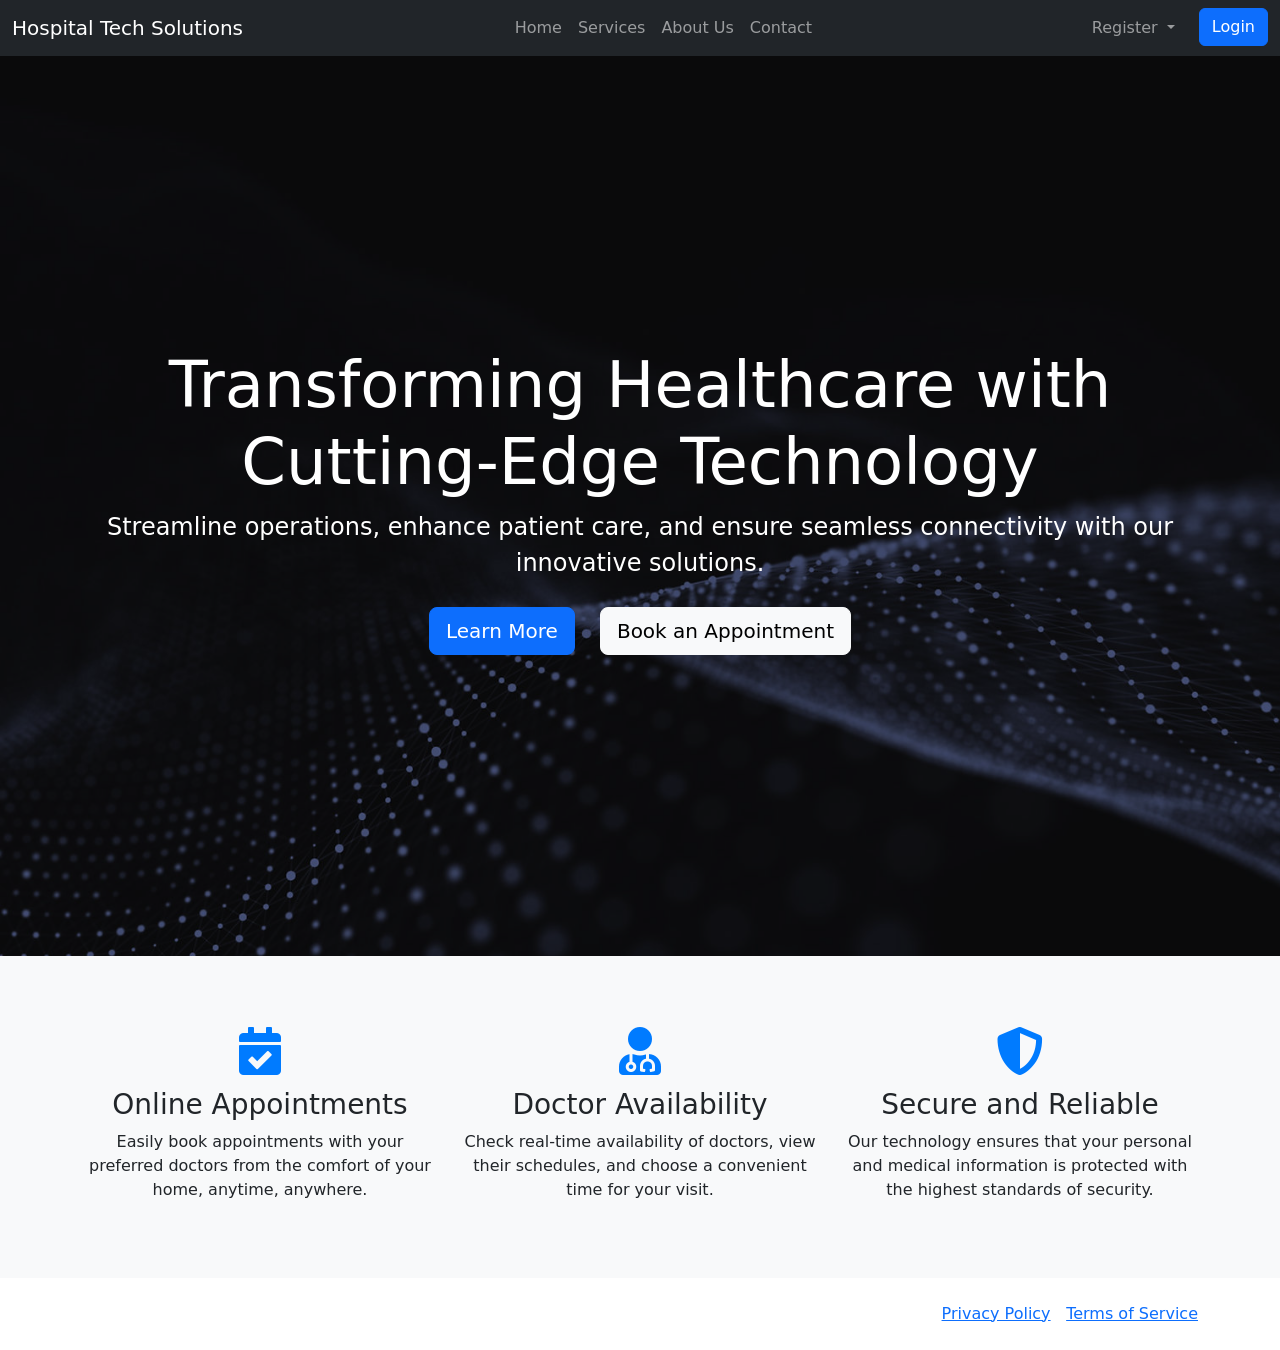
<file: html/index.html>
<!DOCTYPE html>
<html lang="en">

<head>
    <meta charset="UTF-8">
    <meta name="viewport" content="width=device-width, initial-scale=1.0">
    <title>Hospital Tech Solutions</title>
    <link href="https://cdn.jsdelivr.net/npm/bootstrap@5.3.3/dist/css/bootstrap.min.css" rel="stylesheet"
        integrity="sha384-QWTKZyjpPEjISv5WaRU9OFeRpok6YctnYmDr5pNlyT2bRjXh0JMhjY6hW+ALEwIH" crossorigin="anonymous">
    <link rel="stylesheet" href="https://cdnjs.cloudflare.com/ajax/libs/font-awesome/5.15.4/css/all.min.css">
    <link rel="stylesheet" href="../css/index.css">
</head>

<body>
    <!--  Navbar -->
    <nav class="navbar navbar-expand-lg  navbar-dark bg-dark fixed-top">
        <div class="container-fluid">
            <a class="navbar-brand" href="#">Hospital Tech Solutions</a>
            <button class="navbar-toggler" type="button" data-bs-toggle="collapse"
                data-bs-target="#navbarSupportedContent" aria-controls="navbarSupportedContent" aria-expanded="false"
                aria-label="Toggle navigation">
                <span class="navbar-toggler-icon"></span>
            </button>
            <div class="collapse navbar-collapse" id="navbarNav">
                <ul class="navbar-nav mx-auto mb-2 mb-lg-0">
                    <li class="nav-item active">
                        <a class="nav-link" href="../html/index.html">Home</a>
                    </li>
                    <li class="nav-item">
                        <a class="nav-link" href="#">Services</a>
                    </li>
                    <li class="nav-item">
                        <a class="nav-link" href="../html/aboutUs.html">About Us</a>
                    </li>
                    <li class="nav-item">
                        <a class="nav-link" href="../html/contact.html">Contact</a>
                    </li>


                </ul>

                <div class="d-flex">
                    <ul class="navbar-nav">
                        <li class="nav-item dropdown mx-3">
                            <a class="nav-link dropdown-toggle" href="#" role="button" data-bs-toggle="dropdown"
                                aria-expanded="false">
                                Register
                            </a>
                            <ul class="dropdown-menu">
                                <li><a class="dropdown-item" href="../html/patientRegistration.html">Patient
                                        Registration</a>
                                </li>
                                <li>
                                    <hr class="dropdown-divider">
                                </li>
                                <li><a class="dropdown-item" href="../html/doctorRegistration.html">Doctor
                                        Registration</a>
                                </li>
                            </ul>
                        </li>
                    </ul>
                    <a href="../html/login.html">
                        <button class="btn btn-primary" type="button">Login</button>
                    </a>
                </div>
            </div>
        </div>
    </nav>

    <header class="hero-section">
        <div class="hero-overlay"></div>
        <div class="container hero-content">
            <h1>Transforming Healthcare with Cutting-Edge Technology</h1>
            <p class="lead">Streamline operations, enhance patient care, and ensure seamless connectivity with our
                innovative solutions.</p>
            <a href="#" class="btn btn-primary btn-lg cta-button">Learn More</a>
            <a href="#" class="btn btn-light btn-lg cta-button">Book an Appointment</a>
        </div>
    </header>

    <section class="features-icons bg-light text-center">
        <div class="container">
            <div class="row">
                <div class="col-lg-4">
                    <div class="feature-icon">
                        <i class="fas fa-calendar-check"></i>
                    </div>
                    <h3>Online Appointments</h3>
                    <p>Easily book appointments with your preferred doctors from the comfort of your home, anytime,
                        anywhere.</p>
                </div>
                <div class="col-lg-4">
                    <div class="feature-icon">
                        <i class="fas fa-user-md"></i>
                    </div>
                    <h3>Doctor Availability</h3>
                    <p>Check real-time availability of doctors, view their schedules, and choose a convenient time for
                        your visit.</p>
                </div>
                <div class="col-lg-4">
                    <div class="feature-icon">
                        <i class="fas fa-shield-alt"></i>
                    </div>
                    <h3>Secure and Reliable</h3>
                    <p>Our technology ensures that your personal and medical information is protected with the highest
                        standards of security.</p>
                </div>
            </div>
        </div>
    </section>

    <footer class="footer-bg text-white py-4">
        <div class="container d-flex align-items-center justify-content-between">
            <span>&copy; 2024 Hospital Tech Solutions. All rights reserved.</span>
            <span>
                <a href="#">Privacy Policy</a> | <a href="#">Terms of Service</a>
            </span>
        </div>
    </footer>
    <script src="../js/dateTime.js"></script>
    <script src="https://cdn.jsdelivr.net/npm/bootstrap@5.3.3/dist/js/bootstrap.bundle.min.js"
        integrity="sha384-YvpcrYf0tY3lHB60NNkmXc5s9fDVZLESaAA55NDzOxhy9GkcIdslK1eN7N6jIeHz"
        crossorigin="anonymous"></script>
</body>

</html>
</file>
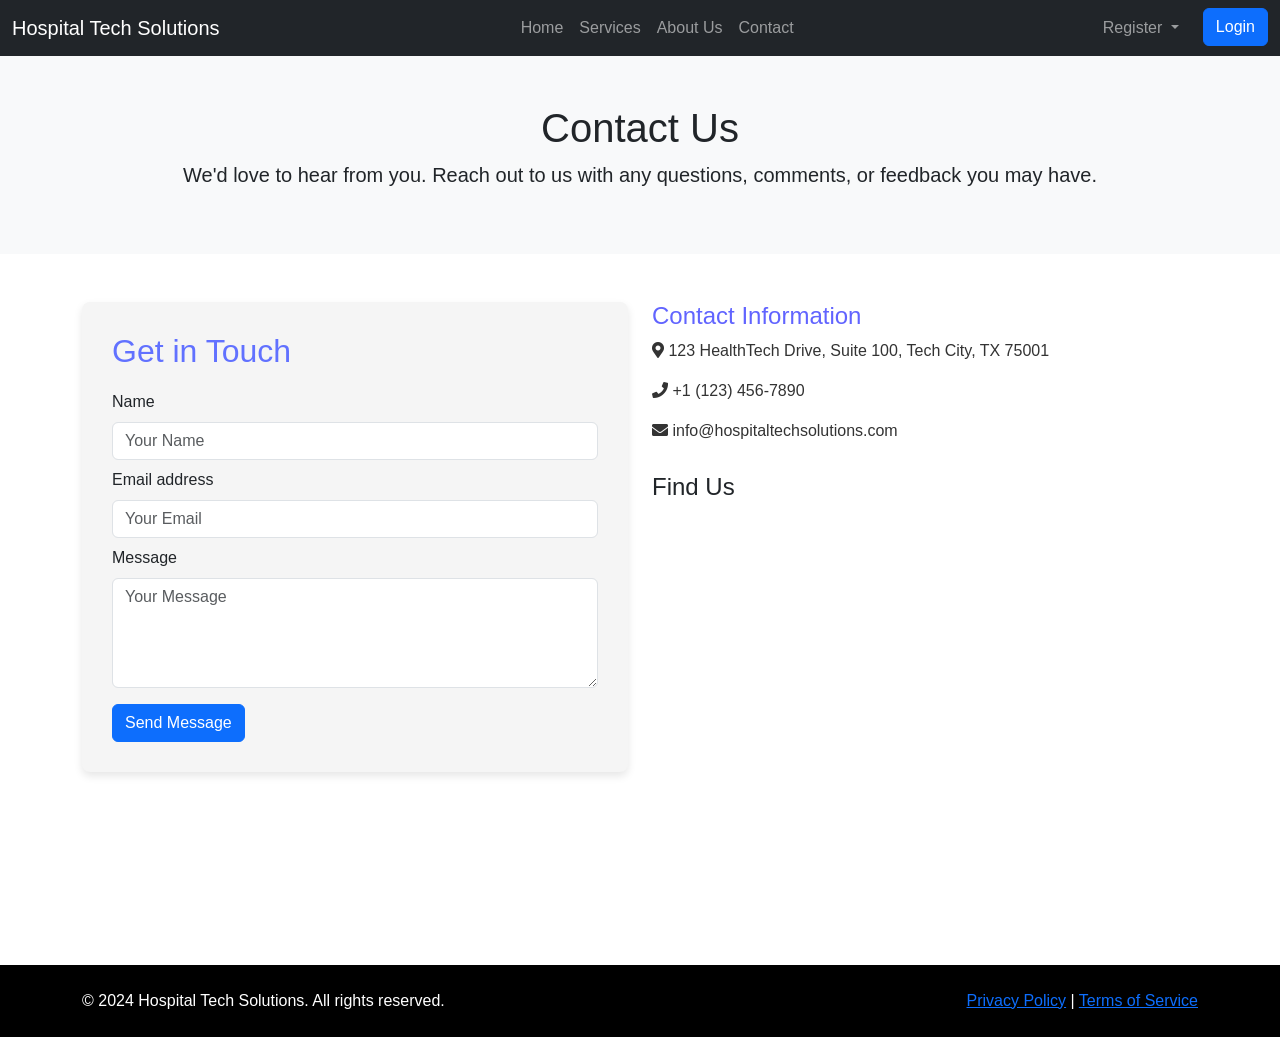
<file: html/contact.html>
<!DOCTYPE html>
<html lang="en">

<head>
    <meta charset="UTF-8">
    <meta name="viewport" content="width=device-width, initial-scale=1.0">
    <title>Contact Us - Hospital Tech Solutions</title>
    <link href="https://cdn.jsdelivr.net/npm/bootstrap@5.3.3/dist/css/bootstrap.min.css" rel="stylesheet"
        integrity="sha384-QWTKZyjpPEjISv5WaRU9OFeRpok6YctnYmDr5pNlyT2bRjXh0JMhjY6hW+ALEwIH" crossorigin="anonymous">
    <link rel="stylesheet" href="https://cdnjs.cloudflare.com/ajax/libs/font-awesome/5.15.4/css/all.min.css">
    <style>
        body {
            padding-top: 56px;
            font-family: 'Arial', sans-serif;
        }

        .contact-info {
            margin-bottom: 30px;
        }

        .contact-info h4 {
            color: #6164ff;
        }

        .contact-info p {
            color: #333;
        }

        .contact-form {
            background-color: #f5f5f5;
            padding: 30px;
            border-radius: 8px;
            box-shadow: 0 4px 8px rgba(0, 0, 0, 0.1);
        }

        .contact-form h2 {
            margin-bottom: 20px;
            color: #6171ff;
        }

        .form-control:focus {
            border-color: #00bcd4;
            box-shadow: 0 0 0 0.2rem rgba(0, 188, 212, 0.25);
        }


        .map-section {
            margin-top: 30px;
        }

        .map-section iframe {
            width: 100%;
            height: 400px;
            border: 0;
        }

        .footer-bg {
            background-color: #333;
        }

        .footer-bg a {
            color: #00bcd4;
        }

        .footer-bg a:hover {
            color: #6166ff;
        }
    </style>
</head>

<body>
    <!--  Navbar -->
    <nav class="navbar navbar-expand-lg  navbar-dark bg-dark fixed-top">
        <div class="container-fluid">
            <a class="navbar-brand" href="#">Hospital Tech Solutions</a>
            <button class="navbar-toggler" type="button" data-bs-toggle="collapse"
                data-bs-target="#navbarSupportedContent" aria-controls="navbarSupportedContent" aria-expanded="false"
                aria-label="Toggle navigation">
                <span class="navbar-toggler-icon"></span>
            </button>
            <div class="collapse navbar-collapse" id="navbarNav">
                <ul class="navbar-nav mx-auto mb-2 mb-lg-0">
                    <li class="nav-item active">
                        <a class="nav-link" href="../html/index.html">Home</a>
                    </li>
                    <li class="nav-item">
                        <a class="nav-link" href="#">Services</a>
                    </li>
                    <li class="nav-item">
                        <a class="nav-link" href="../html/aboutUs.html">About Us</a>
                    </li>
                    <li class="nav-item">
                        <a class="nav-link" href="../html/contact.html">Contact</a>
                    </li>


                </ul>

                <div class="d-flex">
                    <ul class="navbar-nav">
                        <li class="nav-item dropdown mx-3">
                            <a class="nav-link dropdown-toggle" href="#" role="button" data-bs-toggle="dropdown"
                                aria-expanded="false">
                                Register
                            </a>
                            <ul class="dropdown-menu">
                                <li><a class="dropdown-item" href="../html/patientRegistration.html">Patient
                                        Registration</a>
                                </li>
                                <li>
                                    <hr class="dropdown-divider">
                                </li>
                                <li><a class="dropdown-item" href="../html/doctorRegistration.html">Doctor
                                        Registration</a>
                                </li>
                            </ul>
                        </li>
                    </ul>
                    <a href="../html/login.html">
                        <button class="btn btn-primary" type="button">Login</button>
                    </a>
                </div>
            </div>
        </div>
    </nav>


    <header class="bg-light text-center py-5">
        <div class="container">
            <h1 class="section-title">Contact Us</h1>
            <p class="lead">We'd love to hear from you. Reach out to us with any questions, comments, or feedback you
                may have.</p>
        </div>
    </header>

    <section class="container my-5">
        <div class="row">
            <div class="col-md-6">
                <div class="contact-form">
                    <h2>Get in Touch</h2>
                    <form>
                        <div class="form-group mb-2">
                            <label for="name" class="pb-2">Name</label>
                            <input type="text" class="form-control" id="name" placeholder="Your Name" required>
                        </div>
                        <div class="form-group mb-2">
                            <label for="email" class="pb-2">Email address</label>
                            <input type="email" class="form-control" id="email" placeholder="Your Email" required>
                        </div>
                        <div class="form-group mb-2">
                            <label for="message" class="pb-2">Message</label>
                            <textarea class="form-control" id="message" rows="4" placeholder="Your Message"
                                required></textarea>
                        </div>
                        <button type="submit" class="btn btn-primary mt-2">Send Message</button>
                    </form>
                </div>
            </div>
            <div class="col-md-6">
                <div class="contact-info">
                    <h4>Contact Information</h4>
                    <p><i class="fas fa-map-marker-alt"></i> 123 HealthTech Drive, Suite 100, Tech City, TX 75001</p>
                    <p><i class="fas fa-phone"></i> +1 (123) 456-7890</p>
                    <p><i class="fas fa-envelope"></i> info@hospitaltechsolutions.com</p>
                </div>
                <div class="map-section">
                    <h4>Find Us</h4>
                    <iframe
                        src="https://www.google.com/maps/embed?pb=!1m18!1m12!1m3!1d3105.294451949449!2d-97.73280368465368!3d32.783060580845784!2m3!1f0!2f0!3f0!3m2!1i1024!2i768!4f13.1!3m3!1m2!1s0x864c3db29d7e6b1f%3A0xe946d7ea6f0fc589!2s123%20HealthTech%20Drive%2C%20Tech%20City%2C%20TX%2075001!5e0!3m2!1sen!2sus!4v1609474437010!5m2!1sen!2sus"
                        allowfullscreen="" loading="lazy"></iframe>
                </div>
            </div>
        </div>
    </section>

    <footer class="bg-black text-white py-4">
        <div class="container d-flex align-items-center justify-content-between">
            <span>&copy; 2024 Hospital Tech Solutions. All rights reserved.</span>
            <span>
                <a href="#">Privacy Policy</a> | <a href="#">Terms of Service</a>
            </span>
        </div>
    </footer>
    <script src="https://cdn.jsdelivr.net/npm/bootstrap@5.3.3/dist/js/bootstrap.bundle.min.js"
        integrity="sha384-YvpcrYf0tY3lHB60NNkmXc5s9fDVZLESaAA55NDzOxhy9GkcIdslK1eN7N6jIeHz"
        crossorigin="anonymous"></script>
</body>

</html>
</file>
<file: css/index.css>
body {
    padding-top: 56px;
}
.hero-section {
    background: url('../image/bgImage.jpg') no-repeat center center;
    background-size: cover;
    color: #fff;
    height: 100vh;
    display: flex;
    align-items: center;
    text-align: center;
    position: relative;
}
.hero-overlay {
    position: absolute;
    top: 0;
    left: 0;
    width: 100%;
    height: 100%;
    background: rgba(0, 0, 0, 0.5);
}
.hero-content {
    position: relative;
    z-index: 2;
}
.hero-section h1 {
    font-size: 4rem;
}
.hero-section p {
    font-size: 1.5rem;
}
.hero-section a {
    font-size: 1.25rem;
}
.features-icons {
    padding: 60px 0;
}
.feature-icon {
    font-size: 3rem;
    color: #007bff;
}
.cta-button {
    margin: 10px;
}
</file>
